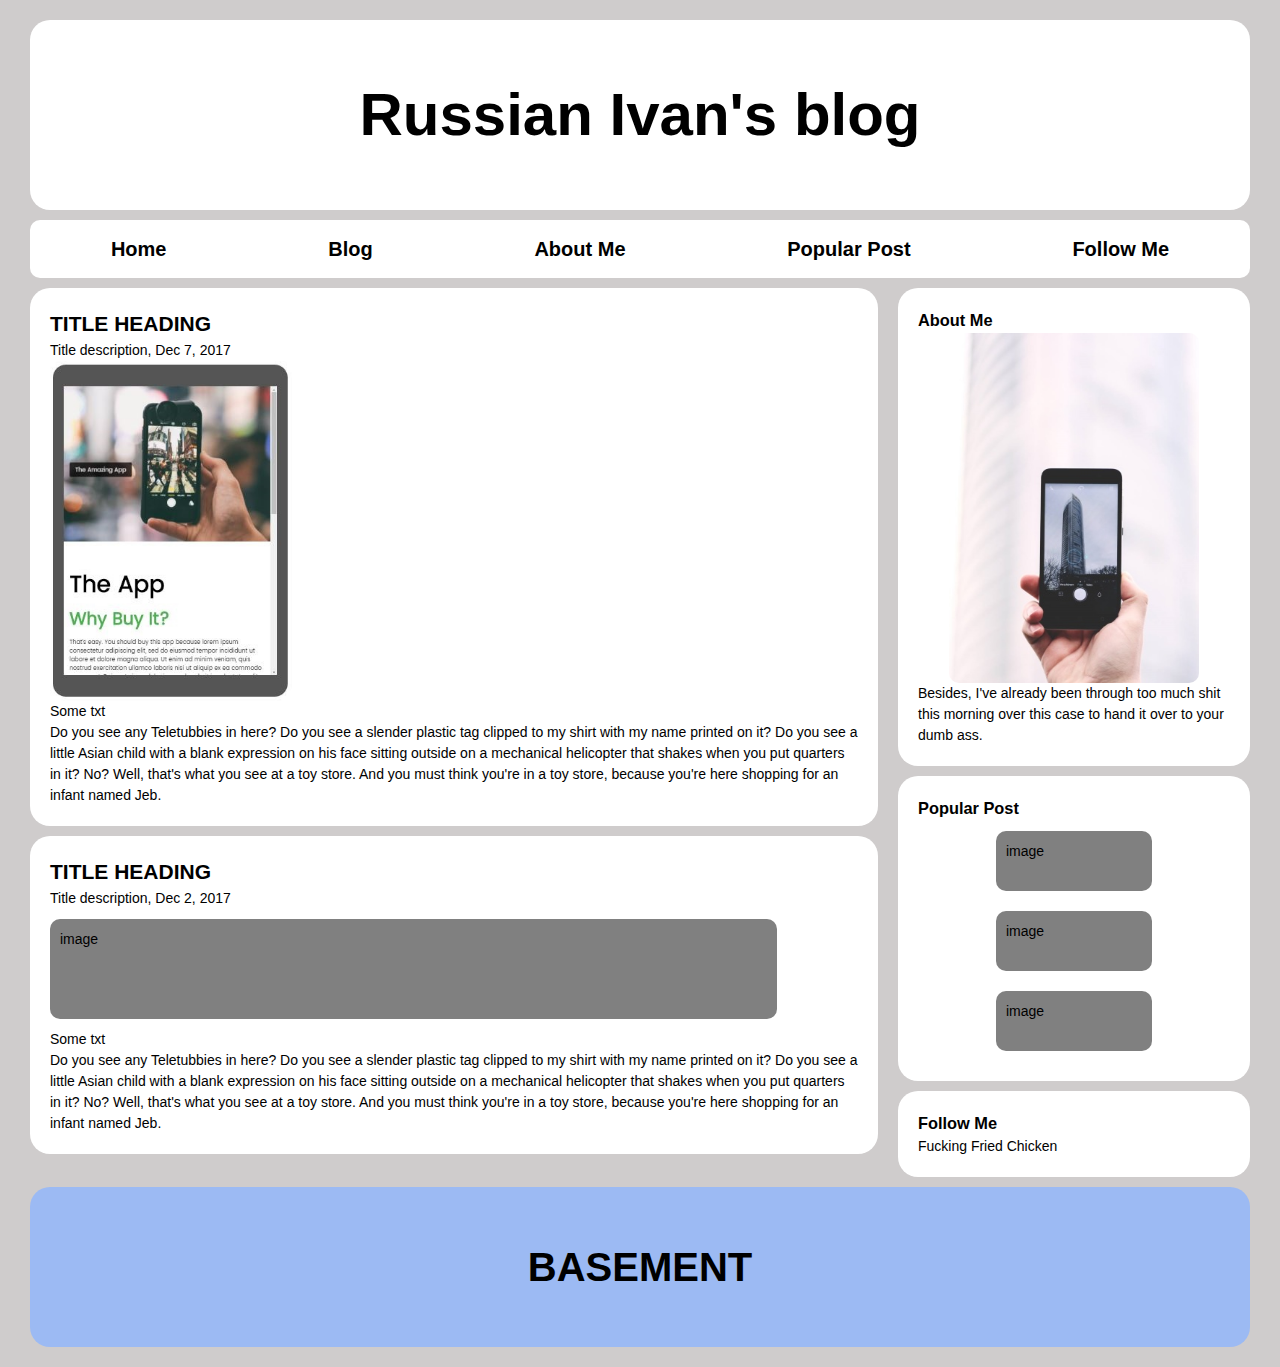
<file: index.html>
<!DOCTYPE html>
<html lang="en">
<head>
    <meta charset="UTF-8">
    <meta http-equiv="X-UA-Compatible" content="IE=edge">
    <meta name="viewport" content="width=device-width, initial-scale=1.0">

    <link rel="stylesheet" href="./styles/styleReset.css">
    <link rel="stylesheet" href="./styles/style.css">
    <title>Blog Layout</title>
</head>
<body>
    <header>
        <h1 class="page__header">Russian Ivan's blog</h1>
    </header>
    <nav class="navbar">
        <ul class="navbar__main-line">
            <li class="navbar__home navbar__li"><a href="#home" class="navbar__link link-home">home</a></li>
            <li class="navbar__blog navbar__li"><a href="#blog" class="navbar__link link-blog">blog</a></li>
            <li class="navbar__about-me navbar__li"><a href="#aboutMe" class="navbar__link link-about-me">about me</a></li>
            <li class="navbar__popular-post navbar__li"><a href="#popularPost" class="navbar__link link-popular-post">popular post</a></li>
            <li class="navbar__follow-me navbar__li"><a href="#followMe" class="navbar__link link-follow-me">follow me</a></li>
        </ul>
    </nav>
    <main class="main">
        <article class="content">
            <section class="card-1">
                <h2 class="content__header">title heading</h2>
                <p>Title description, Dec 7, 2017</p>
                <img class="content__img" src="./images/img_app.jpg" alt="tablet" >

                <p>Some txt</p>
                <p>Do you see any Teletubbies in here? Do you see a slender plastic tag clipped to my shirt with my name printed on it?
                    Do you see a little Asian child with a blank expression on his face sitting outside on a mechanical helicopter that
                    shakes when you put quarters in it? No? Well, that's what you see at a toy store. And you must think you're in a toy

                    store, because you're here shopping for an infant named Jeb.
                </p>
            </section>
            <section class="card">
                <h2 class="content__header">title heading</h2>
                <p>Title description, Dec 2, 2017</p>
                <div class="fake-img">image</div>

                <p>Some txt</p>
                <p>Do you see any Teletubbies in here? Do you see a slender plastic tag clipped to my shirt with my name printed on it?
                    Do you see a little Asian child with a blank expression on his face sitting outside on a mechanical helicopter that
                    shakes when you put quarters in it? No? Well, that's what you see at a toy store. And you must think you're in a toy

                    store, because you're here shopping for an infant named Jeb.
                </p>
            </section>
        </article>
        <article class="sidebar">
            <section class="card-2">
                <h3>About Me</h3>
                <img class="sidebar__img" src="./images/app5.jpg" alt="phone">
                <p>Besides, I've already been through too much shit this morning over this case to hand it over to your dumb ass.</p>
            </section>
            <section class="card-2">
                <h3>Popular Post</h3>
                <div class="sidebar__fake-img">image</div>
                <div class="sidebar__fake-img">image</div>
                <div class="sidebar__fake-img">image</div>
            </section>
            <section class="card">
                <h3>Follow Me</h3>
                <a class="sidebar__a" href="https://i.ytimg.com/vi/CQUSPYss41c/maxresdefault.jpg" class="chicken">fucking fried chicken</a>
            </section>
        </article>
    </main>
    <footer class="footer"> basement</footer>
</body>
</file>
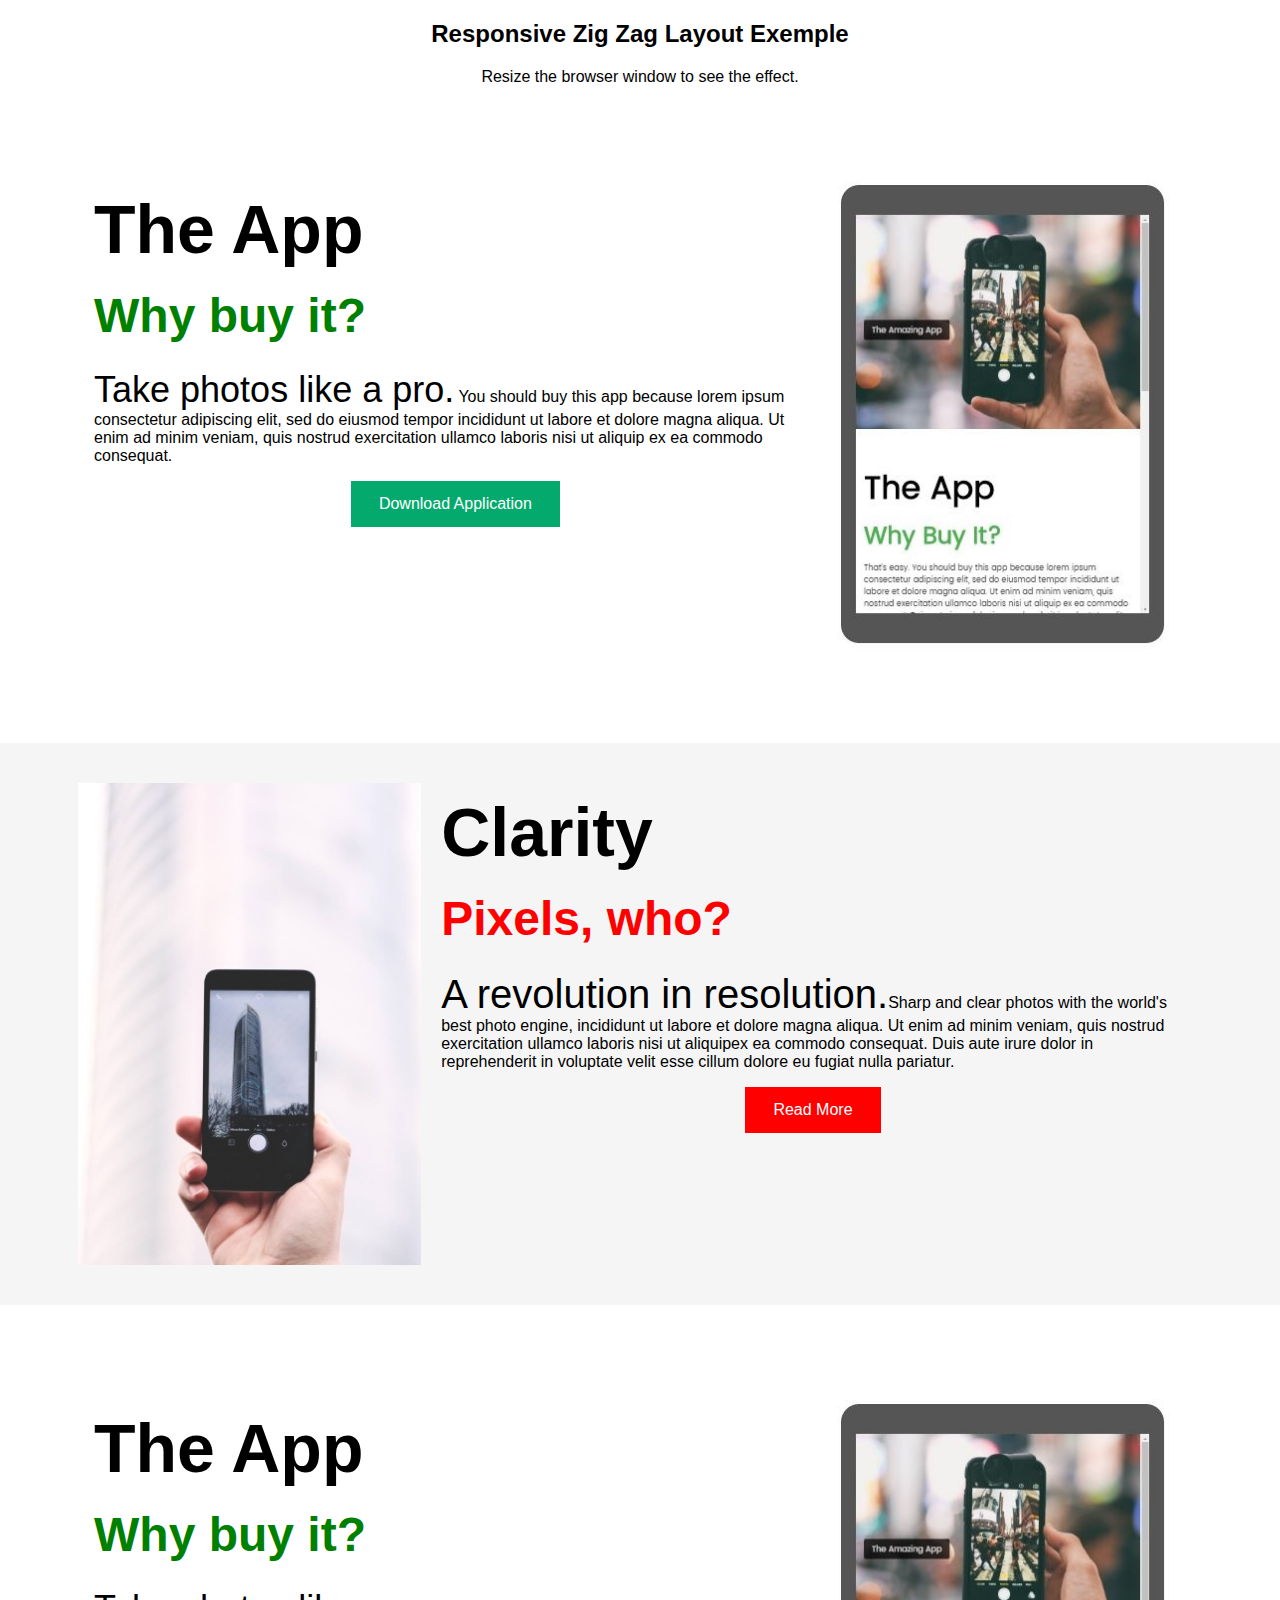
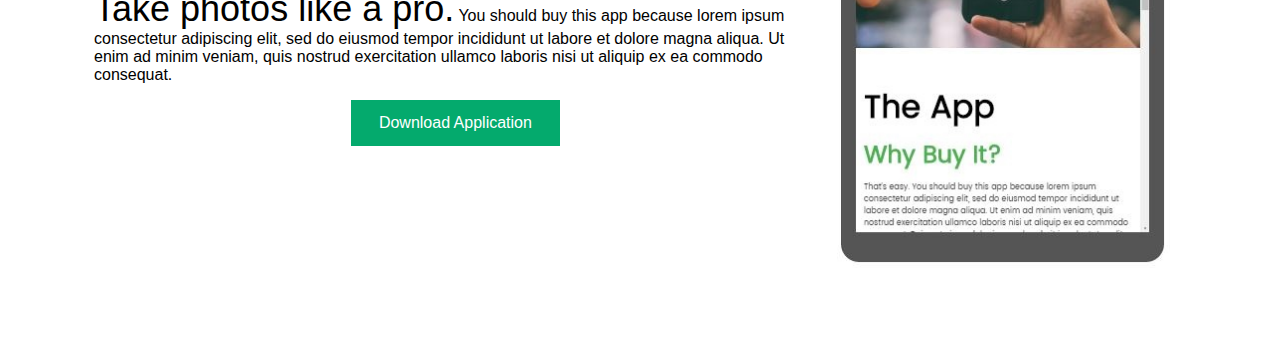
<file: another-example/primer.html>
<!DOCTYPE html>
<html lang="en">
<head>
    <meta charset="UTF-8">
    <meta http-equiv="X-UA-Compatible" content="IE=edge">
    <meta name="viewport" content="width=device-width, initial-scale=1.0">
    <title>Document</title>
    <link rel="stylesheet" href="../styles/primer.css">
</head>
<body>
    <header class="header">
        <h2 class="h2">responsive zig zag layout exemple</h2>
        <p>Resize the browser window to see the effect.</p>
    </header>
    <main>
        <!--top-->
        <article class="art-top">
            <section class="l1">
                <h1 class="h1">The App</h1>
                <h3 class="h3-green">Why buy it?</h3>
                <p><span class="span-36">Take photos like a pro.</span> You should buy this app because lorem ipsum consectetur adipiscing elit, sed do
                    eiusmod tempor incididunt ut labore et dolore magna aliqua. Ut enim ad minim veniam, quis nostrud exercitation
                    ullamco laboris nisi ut aliquip ex ea commodo consequat.</p>
                <a class="a-green" href="https://tesall.ru/index.php?app=core&module=global&section=imgproxy&src=https%3A%2F%2Fanime-chan.me%2Fuploads%2Fposts%2F2012-12%2F1356281933_02c17-cc14fcb9-126b-473d-858d-d9d3faecc890.png">Download Application</a>
            </section>    
            <section class="r1">
                <img class="img" src="../images/img_app.jpg" alt="tablet">
            </section>
        </article>
        <!--middle-->
        <article  class="art-middle">
            <section class="l2">
                <img class="img" src="../images/app5.jpg" alt="smartphone pic"></section>
            <section class="r2">
                <h1 class="h1">Clarity</h1>
                <h3 class="h3-red">Pixels, who?</h3>
                <p><span class="span-40">A revolution in resolution.</span>Sharp and clear photos with the world's best photo engine, incididunt ut
                    labore et dolore magna aliqua. Ut enim ad minim veniam, quis nostrud exercitation ullamco laboris nisi ut aliquipex
                    ea commodo consequat. Duis aute irure dolor in reprehenderit in voluptate velit esse cillum dolore eu fugiat nulla
                    pariatur.</p>
                <a class="a-red" href="https://tesall.ru/index.php?app=core&module=global&section=imgproxy&src=https%3A%2F%2Fanime-chan.me%2Fuploads%2Fposts%2F2012-12%2F1356281933_02c17-cc14fcb9-126b-473d-858d-d9d3faecc890.png">Read More</a>
            </section>
        </article>
        <!--bottom-->
        <article class="art-bottom">
            <section class="l1">
                <h1 class="h1">The App</h1>
                <h3 class="h3-green">Why buy it?</h3>
                <p><span class="span-36">Take photos like a pro.</span> You should buy this app because lorem ipsum consectetur adipiscing elit, sed do
                    eiusmod tempor incididunt ut labore et dolore magna aliqua. Ut enim ad minim veniam, quis nostrud exercitation
                    ullamco laboris nisi ut aliquip ex ea commodo consequat.</p>
                <a class="a-green" href="https://tesall.ru/index.php?app=core&module=global&section=imgproxy&src=https%3A%2F%2Fanime-chan.me%2Fuploads%2Fposts%2F2012-12%2F1356281933_02c17-cc14fcb9-126b-473d-858d-d9d3faecc890.png">Download Application</a>
            </section>    
            <section class="r1">
                <img class="img" src="../images/img_app.jpg" alt="tablet">
            </section>
            
        </article>
    </main>
    
</body>
</html>
</file>
<file: styles/style.css>
:root {
    --size-0: 0px;
    --size-10: 10px;
    --size-20: 20px;
}
* {
    box-sizing: border-box;
}
body {
    font-family: Arial, Helvetica, sans-serif;
    font-size: 14px;
    background: #cfcccc;
    margin: var(--size-20)
}
.navbar {
    position: sticky;
    top: 0;
    margin: var(--size-0) var(--size-10);
}
.navbar__main-line {
    display: flex;
    justify-content: space-around;
    list-style-type: none;
    margin: var(--size-10);
    padding: 0;
    background: white;
    border-radius: var(--size-10);
    height: 100%;
}
.navbar__link {
    display: block;
    text-align: center;
    text-decoration: none;
    text-transform: capitalize;
    font-weight: bolder;
    font-size: var(--size-20);
    color: black;
    padding: 14px 16px;
}
.navbar__link:hover {
    background: grey;
    color: white;
    
}
.main {
    display: flex;
    flex-wrap: wrap;
}
.page__header {
    background: white;
    font-size: 60px;
    padding: 50px;
    text-align: center;
    margin: var(--size-10) var(--size-10); 
    border-radius: var(--size-20);
}
.content__header {
    text-transform: uppercase;
}
.card {
    display: flex;
    flex-direction: column;
    background: white;
    margin: var(--size-10);
    padding: var(--size-20);
    border-radius: var(--size-20);
}
.card-1, .card-2 {
    display: flex;
    flex-direction: column;
    align-items: flex-start;
    background: white;
    margin: var(--size-10);
    padding: var(--size-20);
    border-radius: var(--size-20);
}
.fake-img {
    height: 100px;
    background: grey;
    padding: var(--size-10);
    margin: var(--size-10) var(--size-0);
    width: 90%;
    border-radius: var(--size-10);
}
.sidebar__fake-img {
    height: 60px;
    background: grey;
    padding: var(--size-10);
    margin: var(--size-10) var(--size-0);
    width: 50%;
    border-radius: var(--size-10);
    align-self: center;
}
.content__img {
    border-radius: var(--size-10);
    width: 30%;
}
.sidebar__img {
    width: 80%;
    border-radius: var(--size-10);
    align-self: center;
}
.content {
    width: 70%;
}
.sidebar {
    width: 30%;
}
.footer {
    background: rgb(156, 186, 243);
    height: auto;
    text-align: center;
    padding: 50px;
    font-size: 40px;
    margin: var(--size-0) var(--size-10);
    border-radius: var(--size-20);
    text-transform: uppercase;
    font-weight: bolder;   
}
.sidebar__a {
    text-decoration: none;
    text-transform: capitalize;
    color: black;
}
@media screen and (max-width: 800px) {
    .content, .sidebar {   
      width: 100%;
      padding: 0;
    }
    .card, .card-1, .card-2 {
        align-items: center;
    }
    
  }
</file>
<file: styles/primer.css>
body {
    font-family: Arial, Helvetica, sans-serif;
    margin: 0;
}
.header {
    text-align: center;
}
.h2 {
    text-transform: capitalize;
}
.h1 {
    font-size: 68px;
    margin: 10px 0px;
}
.h3-green, .h3-red {
    font-size: 48px;
    margin: 10px 0px;
}
.h3-green {
    color: green;
}
.h3-red {
    color: red;
}
.art-top, .art-middle, .art-bottom {
    display: flex;
    flex-wrap: wrap;
    margin: 64px;
    padding: 20px;
}
.art-middle {
    background: rgb(245, 245, 245); margin: 0px; padding: 30px 68px;
}
.a-green {
    align-self: center;
    text-decoration: none;
    color: white;
    padding: 14px 28px;
    font-size: 16px;
    cursor: pointer;
    background-color: #04AA6D;
}
.a-red {
    align-self: center;
    text-decoration: none;
    color: white;
    padding: 14px 28px;
    font-size: 16px;
    cursor: pointer;
    background-color: red;
}
.l1, .l2, .r1, .r2 {
    display: flex;
    margin: 10px;
    flex-direction: column;
}
.l1 {
    width: 65%;
}
.r1 {
    width: 30%;
}
.l2 {
    width: 30%;
}
.r2 {
    width: 65%;
}
.span-36 {
    font-size: 36px;
}
.span-40 {
    font-size: 40px;
}
@media screen and (max-width: 1000px) {
    .l1, .l2, .r1, .r2 {
        width: 100%;
        align-items: center;
        margin: 20px;
        text-align: center;
    }
    .img {
        width: 50%;
    }
}
</file>
<file: styles/styleReset.css>
/* Указываем box sizing */
*,
*::before,
*::after {
  box-sizing: border-box;
}

/* Убираем внутренние отступы */
ul[class],
ol[class] {
  padding: 0;
}

/* Убираем внешние отступы */
body,
h1,
h2,
h3,
h4,
p,
ul[class],
ol[class],
li,
figure,
figcaption,
blockquote,
dl,
dd {
  margin: 0;
}

/* Выставляем основные настройки по-умолчанию для body */
body {
  min-height: 100vh;
  scroll-behavior: smooth;
  text-rendering: optimizeSpeed;
  line-height: 1.5;
}

/* Удаляем стандартную стилизацию для всех ul и il, у которых есть атрибут class*/
ul[class],
ol[class] {
  list-style: none;
}

/* Элементы a, у которых нет класса, сбрасываем до дефолтных стилей */
a:not([class]) {
  text-decoration-skip-ink: auto;
}

/* Упрощаем работу с изображениями */
img {
  max-width: 100%;
  display: block;
}

/* Указываем понятную периодичность в потоке данных у article*/
article > * + * {
  margin-top: 1em;
}

/* Наследуем шрифты для инпутов и кнопок */
input,
button,
textarea,
select {
  font: inherit;
}

/* Удаляем все анимации и переходы для людей, которые предпочитай их не использовать */
@media (prefers-reduced-motion: reduce) {
  * {
    animation-duration: 0.01ms !important;
    animation-iteration-count: 1 !important;
    transition-duration: 0.01ms !important;
    scroll-behavior: auto !important;
  }
}
</file>
